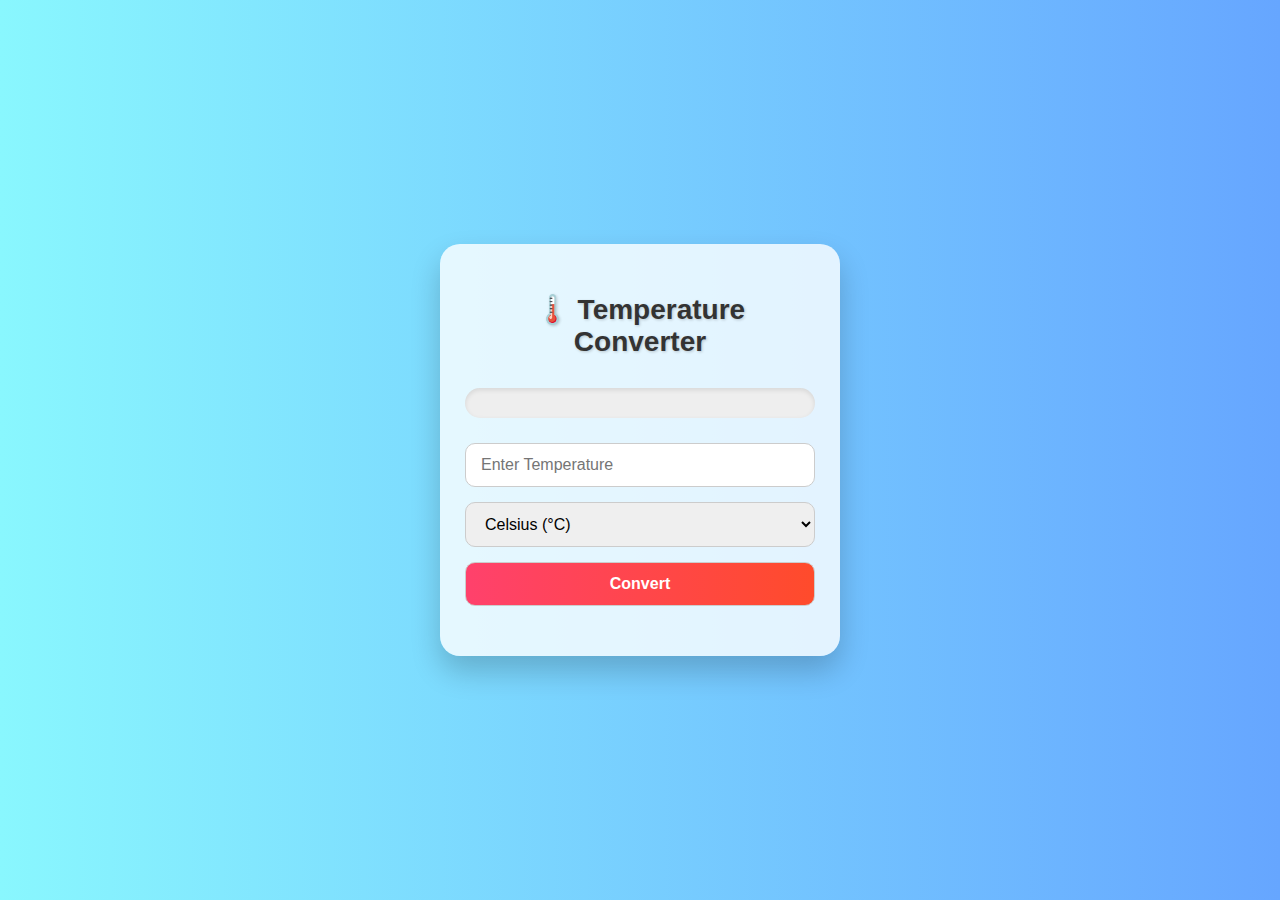
<file: LEVEL_1_TASK_3/index.html>
<!DOCTYPE html>
<html lang="en">
<head>
    <meta charset="UTF-8">
    <meta name="viewport" content="width=device-width, initial-scale=1.0">
    <title>Temperature Converter 🌡️</title>
    <link rel="stylesheet" href="style.css">
</head>
<body>
    <div class="container">
        <h1>🌡️ Temperature Converter</h1>

        <!-- Thermometer -->
        <div class="thermometer">
            <div class="thermo-fill" id="thermoFill"></div>
            <div class="thermo-bubble" id="thermoBubble">0°C</div>
        </div>

        <!-- Input Section -->
        <div class="input-section">
            <input type="number" id="tempInput" placeholder="Enter Temperature">
            <select id="unitSelect">
                <option value="C">Celsius (°C)</option>
                <option value="F">Fahrenheit (°F)</option>
                <option value="K">Kelvin (K)</option>
            </select>
            <button onclick="convertTemperature()">Convert</button>
        </div>

        <!-- Output -->
        <div class="output" id="output"></div>
    </div>

    <script src="script.js"></script>
</body>
</html>
</file>
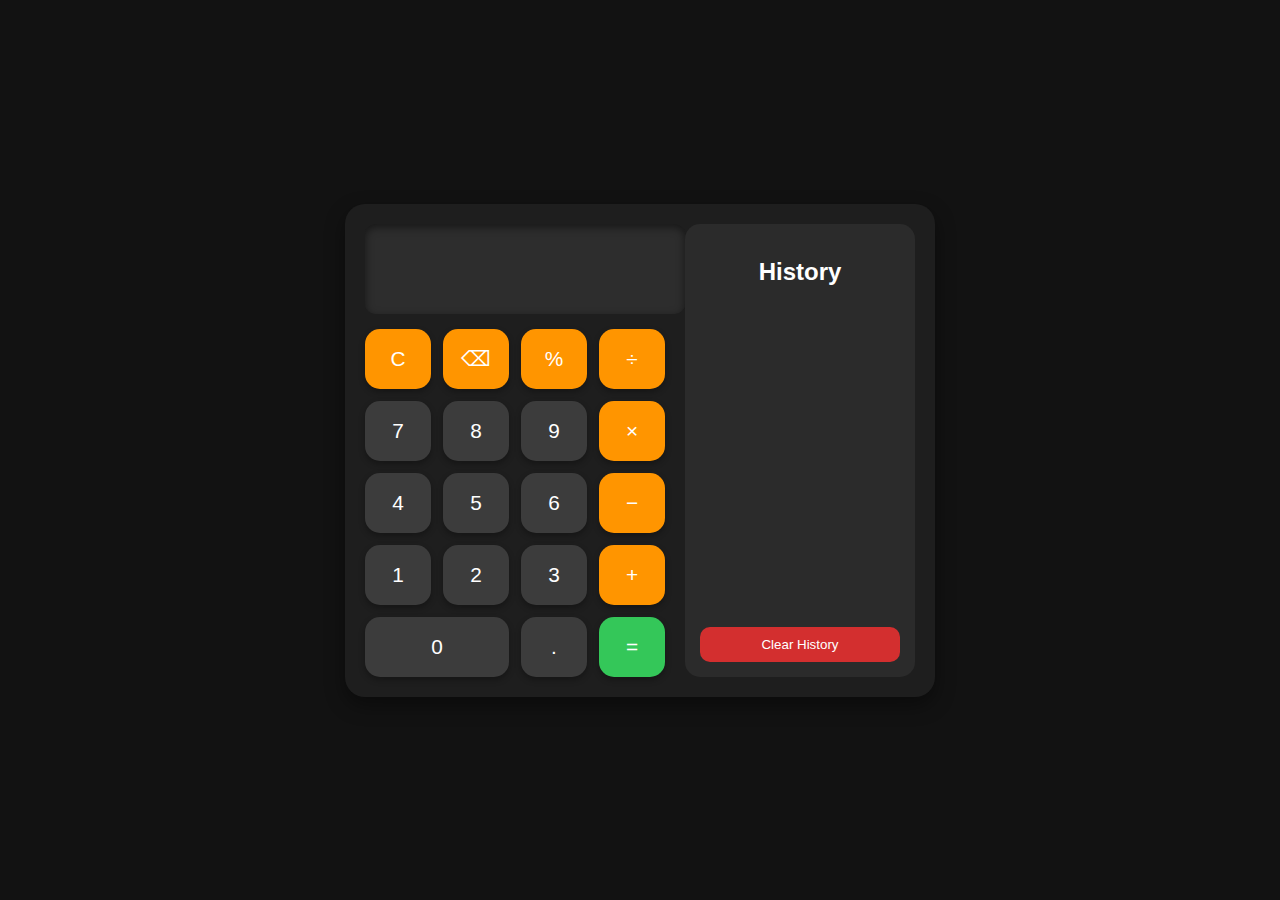
<file: LEVEL_2_TASK_1/index.html>
<!DOCTYPE html>
<html lang="en">
<head>
  <meta charset="UTF-8">
  <meta name="viewport" content="width=device-width, initial-scale=1.0">
  <title>Professional Calculator</title>
  <link rel="stylesheet" href="style.css">
</head>
<body>
  <div class="calculator-container">
    <!-- Calculator -->
    <div class="calculator">
      <div class="display">
        <input type="text" id="result" disabled>
      </div>
      <div class="buttons">
        <button class="btn operator" onclick="clearDisplay()">C</button>
        <button class="btn operator" onclick="deleteChar()">⌫</button>
        <button class="btn operator" onclick="append('%')">%</button>
        <button class="btn operator" onclick="append('/')">÷</button>

        <button class="btn" onclick="append('7')">7</button>
        <button class="btn" onclick="append('8')">8</button>
        <button class="btn" onclick="append('9')">9</button>
        <button class="btn operator" onclick="append('*')">×</button>

        <button class="btn" onclick="append('4')">4</button>
        <button class="btn" onclick="append('5')">5</button>
        <button class="btn" onclick="append('6')">6</button>
        <button class="btn operator" onclick="append('-')">−</button>

        <button class="btn" onclick="append('1')">1</button>
        <button class="btn" onclick="append('2')">2</button>
        <button class="btn" onclick="append('3')">3</button>
        <button class="btn operator" onclick="append('+')">+</button>

        <button class="btn zero" onclick="append('0')">0</button>
        <button class="btn" onclick="append('.')">.</button>
        <button class="btn equals" onclick="calculate()">=</button>
      </div>
    </div>

    <!-- History Panel -->
    <div class="history">
      <h2>History</h2>
      <div id="history-list"></div>
      <button class="clear-history" onclick="clearHistory()">Clear History</button>
    </div>
  </div>

  <script src="script.js"></script>
</body>
</html>
</file>
<file: LEVEL_1_TASK_3/style.css>
* {
    box-sizing: border-box;
    font-family: 'Segoe UI', Tahoma, Geneva, Verdana, sans-serif;
}

body {
    background: linear-gradient(to right, #89f7fe, #66a6ff);
    display: flex;
    justify-content: center;
    align-items: center;
    min-height: 100vh;
    margin: 0;
}

.container {
    background: #ffffffcc;
    padding: 30px 25px;
    border-radius: 20px;
    box-shadow: 0 15px 30px rgba(0,0,0,0.2);
    width: 400px;
    text-align: center;
}

h1 {
    margin-bottom: 30px;
    font-size: 28px;
    color: #333;
    text-shadow: 1px 1px 3px rgba(0,0,0,0.2);
}

/* Thermometer */
.thermometer {
    width: 100%;
    height: 30px;
    background: #eee;
    border-radius: 20px;
    margin-bottom: 25px;
    overflow: hidden;
    position: relative;
    box-shadow: inset 0 2px 5px rgba(0,0,0,0.1);
}

.thermo-fill {
    height: 100%;
    width: 0%;
    border-radius: 20px;
    transition: width 0.6s, background 0.6s;
}

.thermo-bubble {
    position: absolute;
    top: -35px;
    left: 0;
    transform: translateX(-50%);
    background: #333;
    color: #fff;
    padding: 4px 10px;
    border-radius: 15px;
    font-size: 13px;
    font-weight: bold;
    transition: left 0.6s;
}

/* Input Section */
.input-section {
    display: flex;
    flex-direction: column;
    gap: 15px;
    margin-bottom: 20px;
}

.input-section input,
.input-section select,
.input-section button {
    padding: 12px 15px;
    font-size: 16px;
    border-radius: 10px;
    border: 1px solid #ccc;
    width: 100%;
}

button {
    background: linear-gradient(to right, #ff416c, #ff4b2b);
    color: #fff;
    border: none;
    cursor: pointer;
    transition: 0.3s;
    font-weight: bold;
}

button:hover {
    transform: translateY(-2px);
    box-shadow: 0 5px 15px rgba(0,0,0,0.2);
}

/* Output */
.output {
    font-size: 20px;
    font-weight: bold;
    margin-top: 10px;
    color: #333;
    text-shadow: 1px 1px 2px rgba(0,0,0,0.1);
}
</file>
<file: LEVEL_2_TASK_1/style.css>
/* General Layout */
body {
  display: flex;
  justify-content: center;
  align-items: center;
  height: 100vh;
  background: #121212;
  font-family: 'Segoe UI', sans-serif;
  margin: 0;
}

.calculator-container {
  display: flex;
  gap: 20px;
  background: #1e1e1e;
  padding: 20px;
  border-radius: 20px;
  box-shadow: 0 8px 20px rgba(0, 0, 0, 0.4);
}

/* Calculator */
.calculator {
  width: 300px;
}

.display input {
  width: 100%;
  height: 70px;
  background: #2d2d2d;
  border: none;
  border-radius: 10px;
  color: white;
  font-size: 2rem;
  text-align: right;
  padding: 10px;
  margin-bottom: 15px;
  box-shadow: inset 0 3px 8px rgba(0, 0, 0, 0.5);
}

.buttons {
  display: grid;
  grid-template-columns: repeat(4, 1fr);
  gap: 12px;
}

.btn {
  height: 60px;
  font-size: 1.3rem;
  border: none;
  border-radius: 15px;
  background: #3c3c3c;
  color: white;
  cursor: pointer;
  transition: all 0.2s;
  box-shadow: 0 3px 6px rgba(0, 0, 0, 0.3);
}

.btn:hover {
  background: #505050;
}

.operator {
  background: #ff9500;
}

.operator:hover {
  background: #e08600;
}

.equals {
  grid-column: span 1;
  background: #34c759;
}

.equals:hover {
  background: #28a745;
}

.zero {
  grid-column: span 2;
}

/* History Panel */
.history {
  width: 200px;
  background: #2b2b2b;
  padding: 15px;
  border-radius: 15px;
  color: white;
  display: flex;
  flex-direction: column;
  justify-content: space-between;
}

.history h2 {
  text-align: center;
  margin-bottom: 10px;
}

#history-list {
  flex-grow: 1;
  overflow-y: auto;
  max-height: 400px;
  margin-bottom: 10px;
}

#history-list p {
  background: #3c3c3c;
  padding: 8px;
  border-radius: 8px;
  margin: 5px 0;
  font-size: 0.9rem;
}

.clear-history {
  background: #d32f2f;
  border: none;
  padding: 10px;
  border-radius: 10px;
  color: white;
  cursor: pointer;
}

.clear-history:hover {
  background: #b71c1c;
}
</file>
